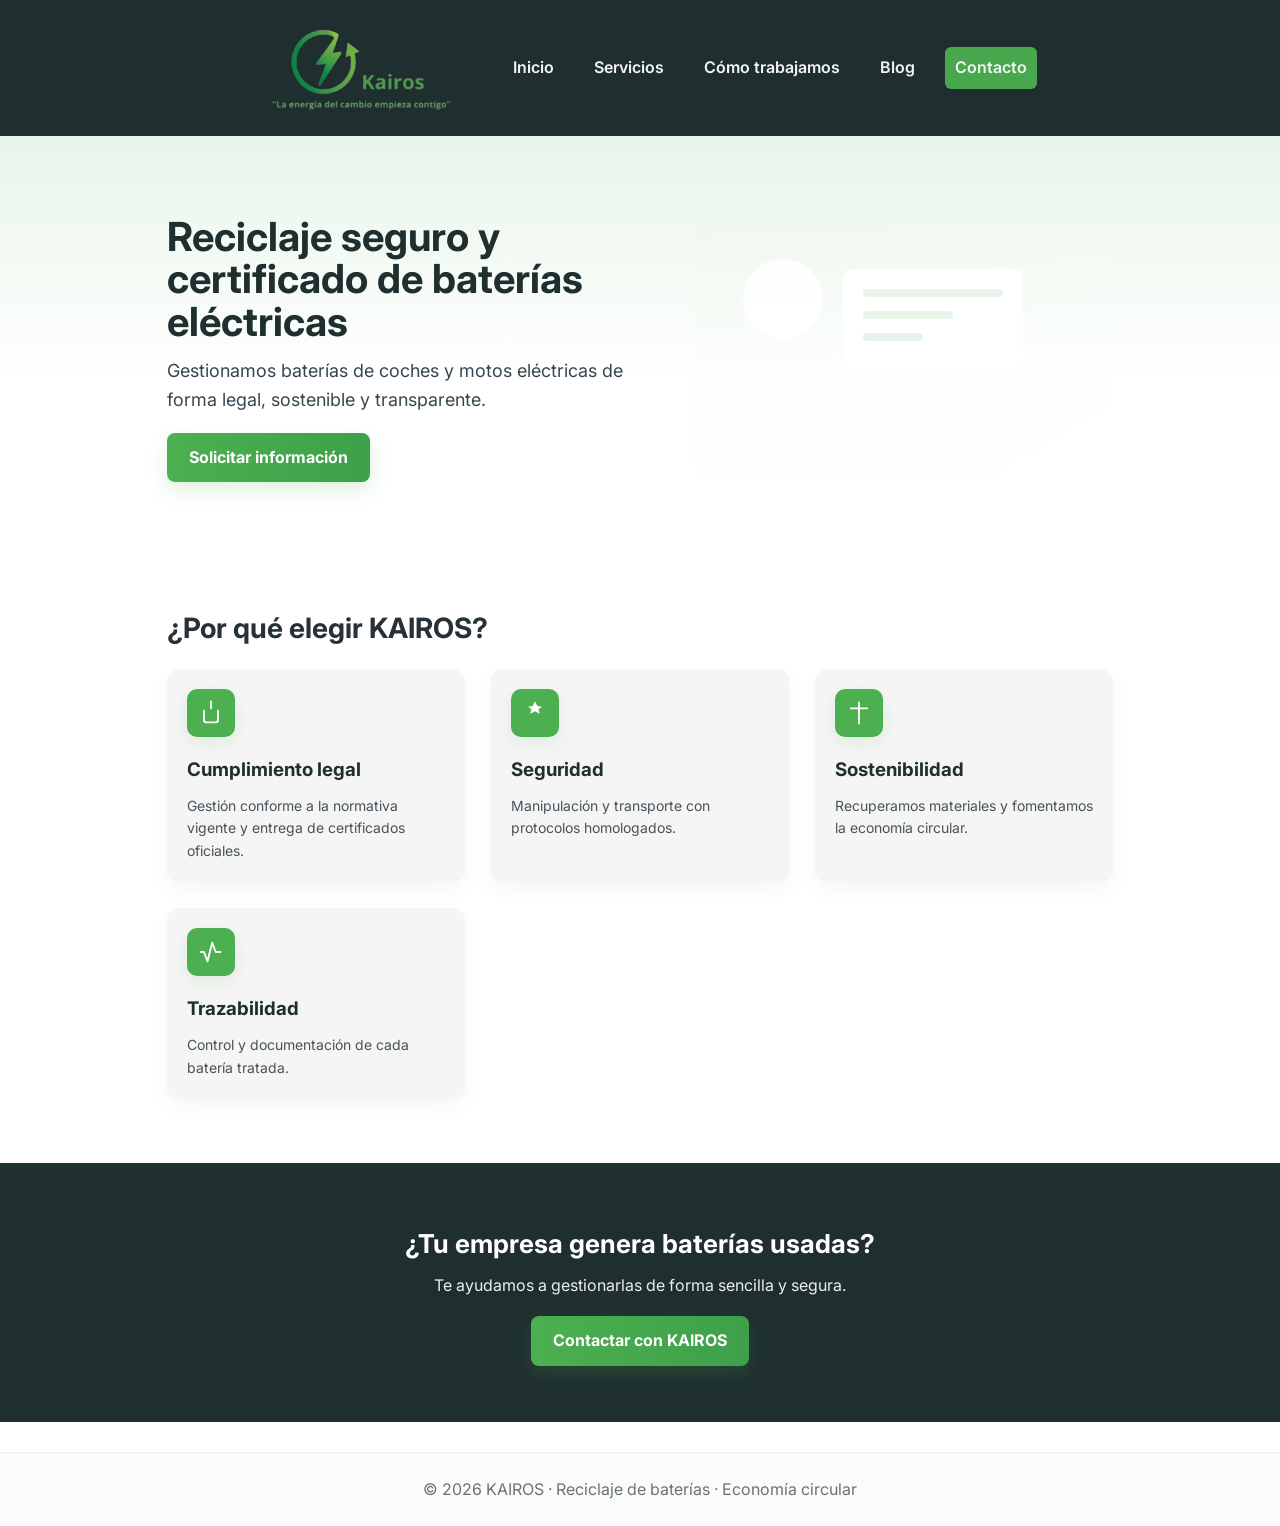
<file: index.html>
<!DOCTYPE html>
<html lang="es">
<head>
    <meta charset="UTF-8">
    <title>KAIROS | Reciclaje de baterías eléctricas</title>
    <meta name="description" content="Reciclaje seguro y certificado de baterías de vehículos eléctricos. Servicio profesional para talleres y concesionarios.">
    <meta name="viewport" content="width=device-width, initial-scale=1.0">
    <link rel="stylesheet" href="styles.css">
    <link href="https://fonts.googleapis.com/css2?family=Inter:wght@400;600;700;800&display=swap" rel="stylesheet">
</head>

<body>

<header class="header">
    <div class="container">
        <a href="index.html" class="logo"><img src="kairos.png" alt="KAIROS"></a>
        <nav>
            <a href="index.html">Inicio</a>
            <a href="servicios.html">Servicios</a>
            <a href="proceso.html">Cómo trabajamos</a>
            <a href="blog.html">Blog</a>
            <a href="contacto.html" class="btn">Contacto</a>
        </nav>
    </div>
</header>

<section class="hero">
    <div class="container">
        <div class="hero-content">
            <h1>Reciclaje seguro y certificado de baterías eléctricas</h1>
            <p>Gestionamos baterías de coches y motos eléctricas de forma legal, sostenible y transparente.</p>
            <a href="contacto.html" class="btn-primary">Solicitar información</a>
        </div>

        <div class="hero-illustration" aria-hidden="true">
            <!-- Simple abstract SVG illustration to enrich the hero -->
            <svg width="420" height="260" viewBox="0 0 420 260" fill="none" xmlns="http://www.w3.org/2000/svg">
                <rect x="0" y="0" width="420" height="260" rx="16" fill="url(#g)" opacity="0.14"/>
                <g transform="translate(30,20)">
                    <circle cx="60" cy="60" r="40" fill="#ffffff" opacity="0.9"/>
                    <rect x="120" y="30" width="180" height="100" rx="10" fill="#ffffff" opacity="0.95"/>
                    <rect x="140" y="50" width="140" height="8" rx="4" fill="#e6f4ea"/>
                    <rect x="140" y="72" width="90" height="8" rx="4" fill="#e6f4ea"/>
                    <rect x="140" y="94" width="60" height="8" rx="4" fill="#e6f4ea"/>
                </g>
                <defs>
                    <linearGradient id="g" x1="0" x2="1" y1="0" y2="1">
                        <stop stop-color="#e8f5e9" offset="0%"/>
                        <stop stop-color="#ffffff" offset="100%"/>
                    </linearGradient>
                </defs>
            </svg>
        </div>
    </div>
</section>

<section class="beneficios">
    <div class="container">
        <h2>¿Por qué elegir KAIROS?</h2>
        <div class="grid">
            <div class="card">
                <div class="icon" aria-hidden="true">
                    <svg width="28" height="28" viewBox="0 0 24 24" fill="none" xmlns="http://www.w3.org/2000/svg"><path d="M12 2v6" stroke="#fff" stroke-width="1.6" stroke-linecap="round" stroke-linejoin="round"/><path d="M6 10v8a2 2 0 0 0 2 2h8a2 2 0 0 0 2-2v-8" stroke="#fff" stroke-width="1.6" stroke-linecap="round" stroke-linejoin="round"/></svg>
                </div>
                <h3>Cumplimiento legal</h3>
                <p>Gestión conforme a la normativa vigente y entrega de certificados oficiales.</p>
            </div>
            <div class="card">
                <div class="icon" aria-hidden="true">
                    <svg width="28" height="28" viewBox="0 0 24 24" fill="none" xmlns="http://www.w3.org/2000/svg"><path d="M12 2l2 4 4 .6-3 2 1 4-4-2-4 2 1-4-3-2 4-.6L12 2z" fill="#fff"/></svg>
                </div>
                <h3>Seguridad</h3>
                <p>Manipulación y transporte con protocolos homologados.</p>
            </div>
            <div class="card">
                <div class="icon" aria-hidden="true">
                    <svg width="28" height="28" viewBox="0 0 24 24" fill="none" xmlns="http://www.w3.org/2000/svg"><path d="M12 3v18" stroke="#fff" stroke-width="1.6" stroke-linecap="round" stroke-linejoin="round"/><path d="M5 8h14" stroke="#fff" stroke-width="1.6" stroke-linecap="round" stroke-linejoin="round"/></svg>
                </div>
                <h3>Sostenibilidad</h3>
                <p>Recuperamos materiales y fomentamos la economía circular.</p>
            </div>
            <div class="card">
                <div class="icon" aria-hidden="true">
                    <svg width="28" height="28" viewBox="0 0 24 24" fill="none" xmlns="http://www.w3.org/2000/svg"><path d="M3 12h3l3 8 4-16 3 8h4" stroke="#fff" stroke-width="1.6" stroke-linecap="round" stroke-linejoin="round"/></svg>
                </div>
                <h3>Trazabilidad</h3>
                <p>Control y documentación de cada batería tratada.</p>
            </div>
        </div>
    </div>
</section>

<section class="cta">
    <div class="container">
        <h2>¿Tu empresa genera baterías usadas?</h2>
        <p>Te ayudamos a gestionarlas de forma sencilla y segura.</p>
        <a href="contacto.html" class="btn-primary">Contactar con KAIROS</a>
    </div>
</section>

<footer>
    <div class="container">
        <p>© 2026 KAIROS · Reciclaje de baterías · Economía circular</p>
    </div>
</footer>

</body>
</html>
</file>
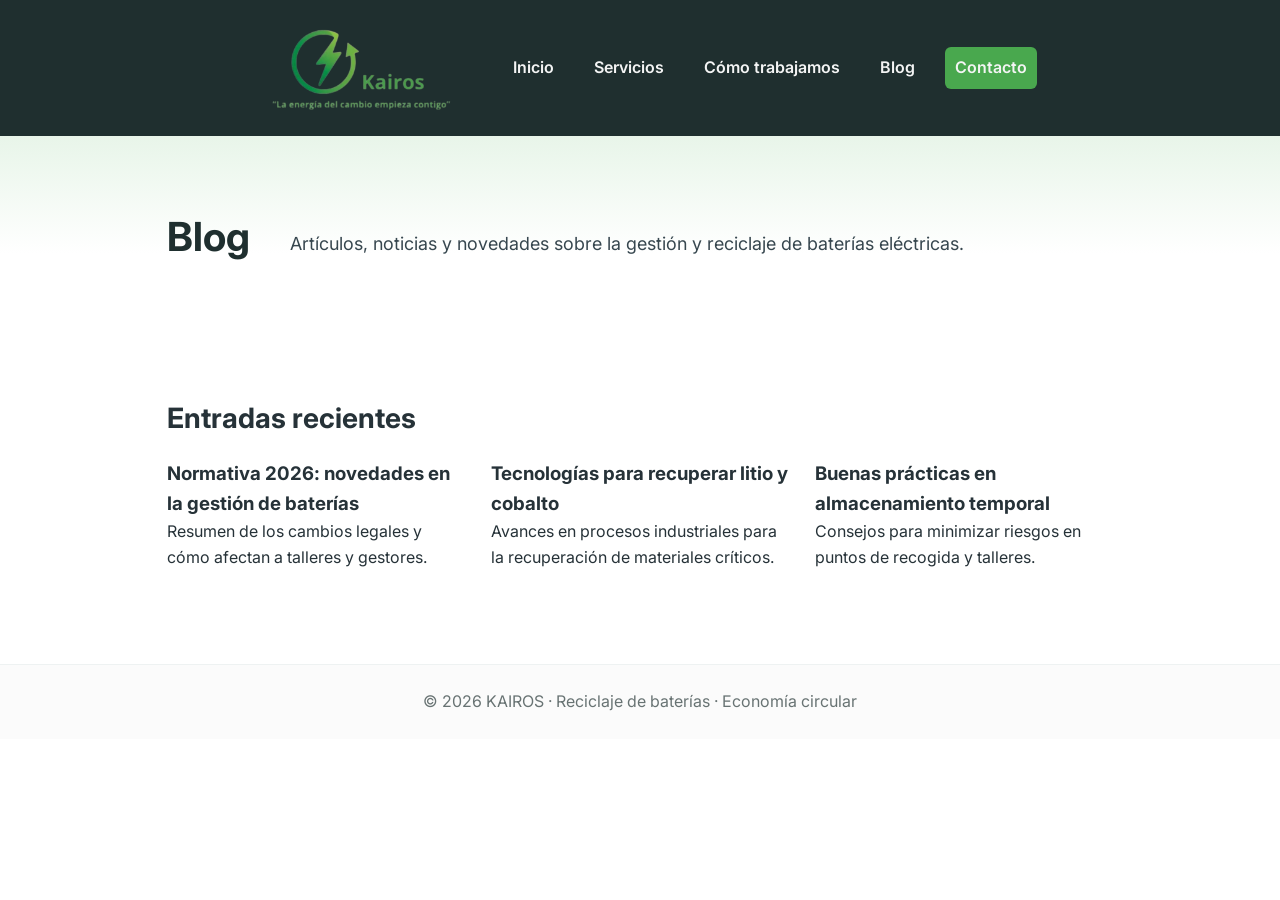
<file: blog.html>
<!DOCTYPE html>
<html lang="es">
<head>
    <meta charset="UTF-8">
    <title>Blog | KAIROS</title>
    <meta name="viewport" content="width=device-width, initial-scale=1.0">
    <link rel="stylesheet" href="styles.css">
    <link href="https://fonts.googleapis.com/css2?family=Inter:wght@400;600;700;800&display=swap" rel="stylesheet">
    <meta name="description" content="Noticias y artículos sobre reciclaje de baterías, normativa y economía circular.">
</head>
<body>

<header class="header">
    <div class="container">
        <a href="index.html" class="logo"><img src="kairos.png" alt="KAIROS"></a>
        <nav>
            <a href="index.html">Inicio</a>
            <a href="servicios.html">Servicios</a>
            <a href="proceso.html">Cómo trabajamos</a>
            <a href="blog.html">Blog</a>
            <a href="contacto.html" class="btn">Contacto</a>
        </nav>
    </div>
</header>

<section class="hero">
    <div class="container">
        <h1>Blog</h1>
        <p>Artículos, noticias y novedades sobre la gestión y reciclaje de baterías eléctricas.</p>
    </div>
</section>

<section class="beneficios">
    <div class="container">
        <h2>Entradas recientes</h2>
        <div class="grid">
            <div>
                <h3>Normativa 2026: novedades en la gestión de baterías</h3>
                <p>Resumen de los cambios legales y cómo afectan a talleres y gestores.</p>
            </div>
            <div>
                <h3>Tecnologías para recuperar litio y cobalto</h3>
                <p>Avances en procesos industriales para la recuperación de materiales críticos.</p>
            </div>
            <div>
                <h3>Buenas prácticas en almacenamiento temporal</h3>
                <p>Consejos para minimizar riesgos en puntos de recogida y talleres.</p>
            </div>
        </div>
    </div>
</section>

<footer>
    <div class="container">
        <p>© 2026 KAIROS · Reciclaje de baterías · Economía circular</p>
    </div>
</footer>

</body>
</html>
</file>
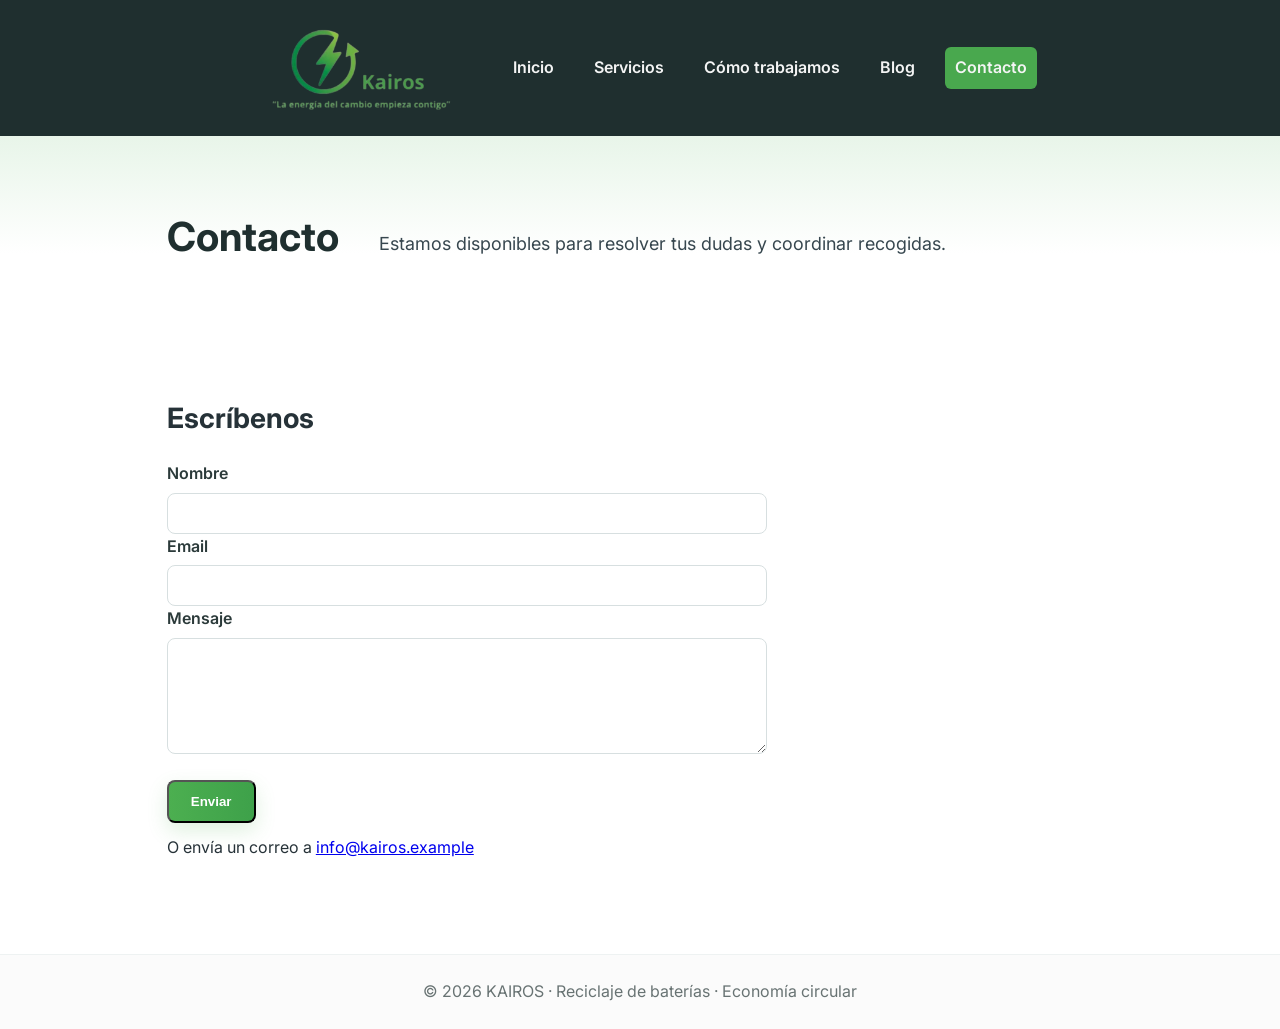
<file: contacto.html>
<!DOCTYPE html>
<html lang="es">
<head>
    <meta charset="UTF-8">
    <title>Contacto | KAIROS</title>
    <meta name="viewport" content="width=device-width, initial-scale=1.0">
    <link rel="stylesheet" href="styles.css">
    <link href="https://fonts.googleapis.com/css2?family=Inter:wght@400;600;700;800&display=swap" rel="stylesheet">
    <meta name="description" content="Contacto para solicitar información o programar recogidas de baterías eléctricas.">
</head>
<body>

<header class="header">
    <div class="container">
        <a href="index.html" class="logo"><img src="kairos.png" alt="KAIROS"></a>
        <nav>
            <a href="index.html">Inicio</a>
            <a href="servicios.html">Servicios</a>
            <a href="proceso.html">Cómo trabajamos</a>
            <a href="blog.html">Blog</a>
            <a href="contacto.html" class="btn">Contacto</a>
        </nav>
    </div>
</header>

<section class="hero">
    <div class="container">
        <h1>Contacto</h1>
        <p>Estamos disponibles para resolver tus dudas y coordinar recogidas.</p>
    </div>
</section>

<section class="beneficios">
    <div class="container">
        <h2>Escríbenos</h2>
        <div style="max-width:600px;margin-top:20px;">
            <form action="#" method="post">
                <label for="nombre">Nombre</label><br>
                <input id="nombre" name="nombre" type="text"><br>
                <label for="email">Email</label><br>
                <input id="email" name="email" type="email"><br>
                <label for="mensaje">Mensaje</label><br>
                <textarea id="mensaje" name="mensaje" rows="6"></textarea>
                <button type="submit" class="btn-primary">Enviar</button>
            </form>
            <p style="margin-top:12px;">O envía un correo a <a href="mailto:info@kairos.example">info@kairos.example</a></p>
        </div>
    </div>
</section>

<footer>
    <div class="container">
        <p>© 2026 KAIROS · Reciclaje de baterías · Economía circular</p>
    </div>
</footer>

</body>
</html>
</file>
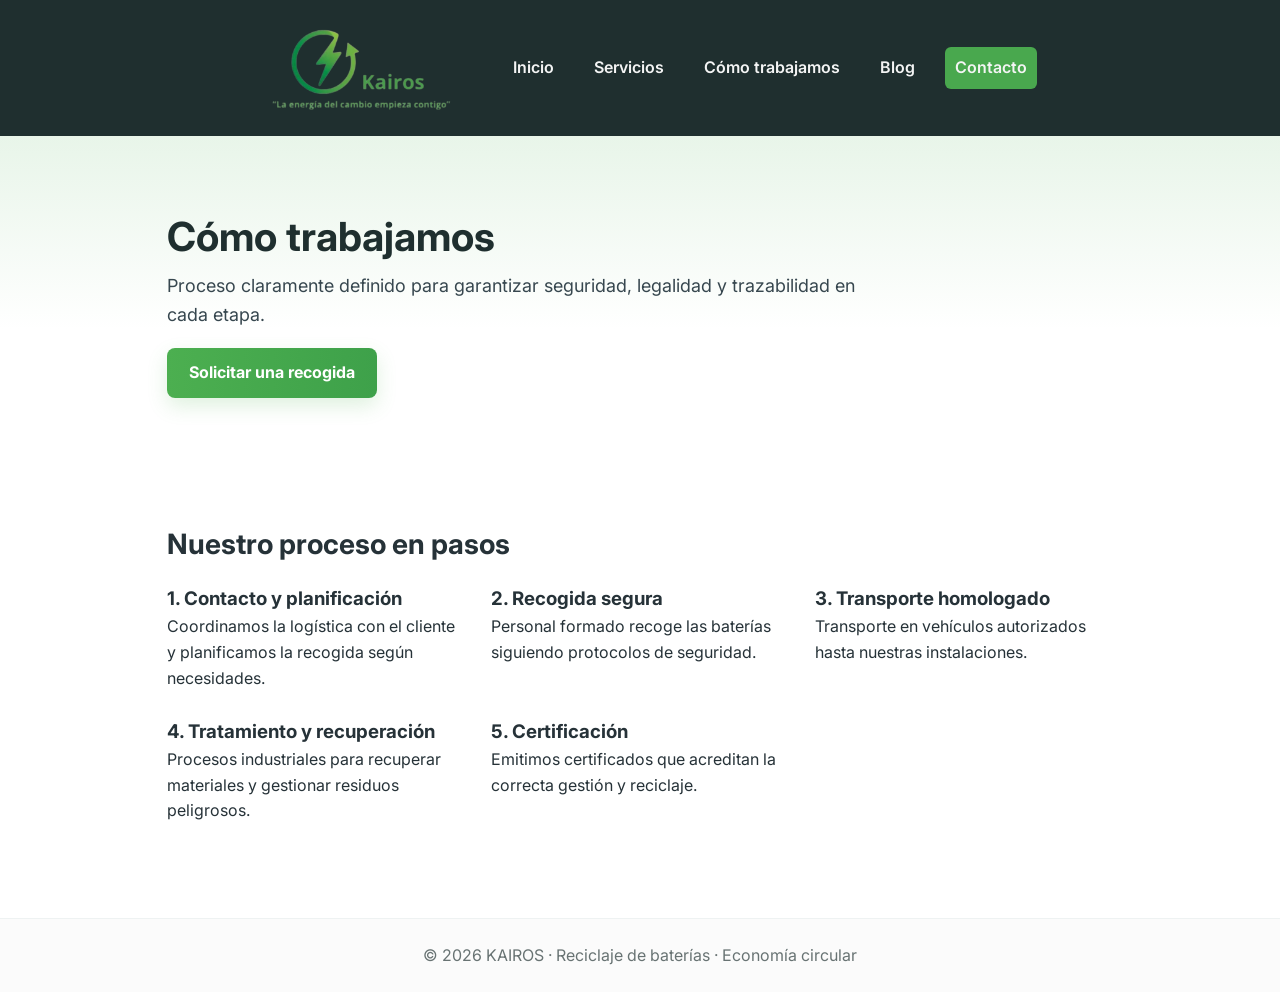
<file: proceso.html>
<!DOCTYPE html>
<html lang="es">
<head>
    <meta charset="UTF-8">
    <title>Cómo trabajamos | KAIROS</title>
    <meta name="viewport" content="width=device-width, initial-scale=1.0">
    <link rel="stylesheet" href="styles.css">
    <link href="https://fonts.googleapis.com/css2?family=Inter:wght@400;600;700;800&display=swap" rel="stylesheet">
    <meta name="description" content="Proceso de gestión y reciclaje de baterías: pasos desde la recogida hasta la certificación.">
</head>
<body>

<header class="header">
    <div class="container">
        <a href="index.html" class="logo"><img src="kairos.png" alt="KAIROS"></a>
        <nav>
            <a href="index.html">Inicio</a>
            <a href="servicios.html">Servicios</a>
            <a href="proceso.html">Cómo trabajamos</a>
            <a href="blog.html">Blog</a>
            <a href="contacto.html" class="btn">Contacto</a>
        </nav>
    </div>
</header>

<section class="hero">
    <div class="container">
        <div>
            <h1>Cómo trabajamos</h1>
            <p>Proceso claramente definido para garantizar seguridad, legalidad y trazabilidad en cada etapa.</p>
            <a href="contacto.html" class="btn-primary">Solicitar una recogida</a>
        </div>
    </div>
</section>

<section class="beneficios">
    <div class="container">
        <h2>Nuestro proceso en pasos</h2>
        <div class="grid">
            <div>
                <h3>1. Contacto y planificación</h3>
                <p>Coordinamos la logística con el cliente y planificamos la recogida según necesidades.</p>
            </div>
            <div>
                <h3>2. Recogida segura</h3>
                <p>Personal formado recoge las baterías siguiendo protocolos de seguridad.</p>
            </div>
            <div>
                <h3>3. Transporte homologado</h3>
                <p>Transporte en vehículos autorizados hasta nuestras instalaciones.</p>
            </div>
            <div>
                <h3>4. Tratamiento y recuperación</h3>
                <p>Procesos industriales para recuperar materiales y gestionar residuos peligrosos.</p>
            </div>
            <div>
                <h3>5. Certificación</h3>
                <p>Emitimos certificados que acreditan la correcta gestión y reciclaje.</p>
            </div>
        </div>
    </div>
</section>

<footer>
    <div class="container">
        <p>© 2026 KAIROS · Reciclaje de baterías · Economía circular</p>
    </div>
</footer>

</body>
</html>
</file>
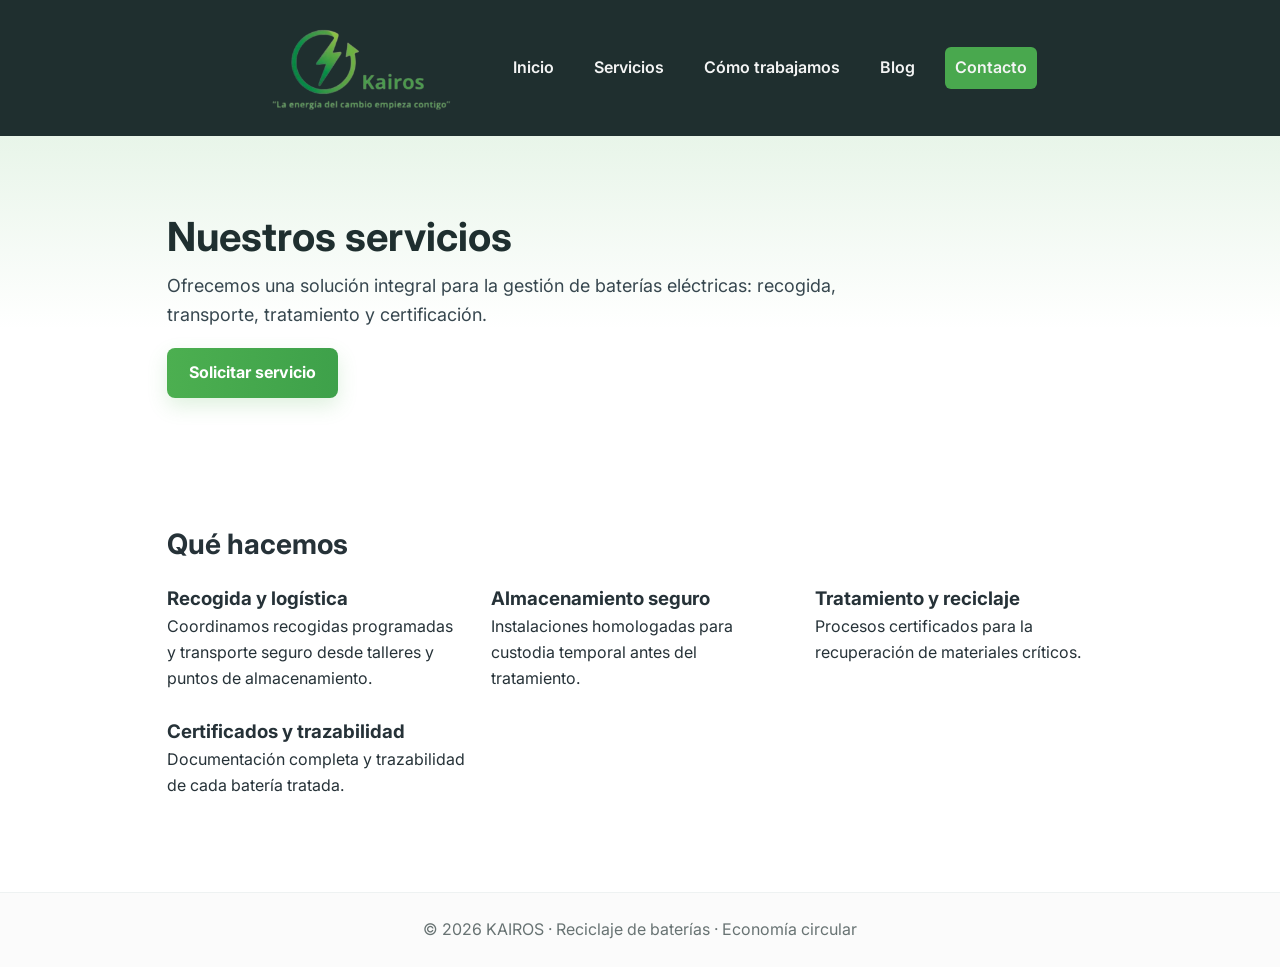
<file: servicios.html>
<!DOCTYPE html>
<html lang="es">
<head>
    <meta charset="UTF-8">
    <title>Servicios | KAIROS</title>
    <meta name="viewport" content="width=device-width, initial-scale=1.0">
    <link rel="stylesheet" href="styles.css">
    <link href="https://fonts.googleapis.com/css2?family=Inter:wght@400;600;700;800&display=swap" rel="stylesheet">
    <meta name="description" content="Servicios de reciclaje y gestión de baterías eléctricas: recogida, transporte, tratamiento y certificación.">
</head>
<body>

<header class="header">
    <div class="container">
        <a href="index.html" class="logo"><img src="kairos.png" alt="KAIROS"></a>
        <nav>
            <a href="index.html">Inicio</a>
            <a href="servicios.html">Servicios</a>
            <a href="proceso.html">Cómo trabajamos</a>
            <a href="blog.html">Blog</a>
            <a href="contacto.html" class="btn">Contacto</a>
        </nav>
    </div>
</header>

<section class="hero">
    <div class="container">
        <div>
            <h1>Nuestros servicios</h1>
            <p>Ofrecemos una solución integral para la gestión de baterías eléctricas: recogida, transporte, tratamiento y certificación.</p>
            <a href="contacto.html" class="btn-primary">Solicitar servicio</a>
        </div>
    </div>
</section>

<section class="beneficios">
    <div class="container">
        <h2>Qué hacemos</h2>
        <div class="grid">
            <div>
                <h3>Recogida y logística</h3>
                <p>Coordinamos recogidas programadas y transporte seguro desde talleres y puntos de almacenamiento.</p>
            </div>
            <div>
                <h3>Almacenamiento seguro</h3>
                <p>Instalaciones homologadas para custodia temporal antes del tratamiento.</p>
            </div>
            <div>
                <h3>Tratamiento y reciclaje</h3>
                <p>Procesos certificados para la recuperación de materiales críticos.</p>
            </div>
            <div>
                <h3>Certificados y trazabilidad</h3>
                <p>Documentación completa y trazabilidad de cada batería tratada.</p>
            </div>
        </div>
    </div>
</section>

<footer>
    <div class="container">
        <p>© 2026 KAIROS · Reciclaje de baterías · Economía circular</p>
    </div>
</footer>

</body>
</html>
</file>
<file: styles.css>
:root{
    --green: #4caf50;
    --dark: #1f2f2f;
    --light: #e8f5e9;
    --muted: #f5f5f5;
    --text: #263238;
}

*{box-sizing:border-box;margin:0;padding:0}
html,body{height:100%}
body{
    font-family: Inter, system-ui, -apple-system, 'Segoe UI', Roboto, Arial, sans-serif;
    color:var(--text);
    background: #fff;
    -webkit-font-smoothing:antialiased;
    line-height:1.6;
}

.header{
    display:flex;
    align-items:center;
    justify-content:space-between;
    padding:18px 6%;
    background:var(--dark);
    box-shadow:0 6px 18px rgba(31,47,47,0.12);
}

/* Ensure inner container distributes logo and nav horizontally */
.header .container{display:flex;align-items:center;justify-content:space-between}

.logo{
    color:var(--green);
    font-weight:700;
    font-size:20px;
    letter-spacing:1px;
}

.logo img{
    height:100px;
    width:auto;
    display:block;
}

nav{display:flex;align-items:center}
nav a{
    color:#fff;
    margin-left:20px;
    text-decoration:none;
    padding:8px 10px;
    border-radius:6px;
    transition:all .18s ease;
    font-weight:600;
    opacity:0.95;
}
nav a:hover{transform:translateY(-2px);opacity:1}
nav a.btn{background:var(--green);color:#fff}

.container{padding:0 6%;max-width:1100px;margin:0 auto}

.hero{
    padding:80px 0 60px;
    background:linear-gradient(180deg,var(--light) 0%, #ffffff 60%);
}
.hero .container{display:flex;align-items:center;gap:40px}
.hero-content{max-width:680px}
.hero h1{font-size:40px;color:var(--dark);margin-bottom:14px;line-height:1.06}
.hero p{color:#37474f;max-width:700px;font-size:18px}
.hero-illustration{flex:0 0 420px;display:flex;align-items:center;justify-content:center}
.hero-illustration svg{width:100%;height:auto;border-radius:12px}
.hero-card{background:#fff;border-radius:12px;padding:34px;box-shadow:0 8px 30px rgba(39,60,52,0.06)}

.btn-primary{
    display:inline-block;background:linear-gradient(90deg,var(--green) 0%, #3ea14a 100%);
    color:#fff;padding:12px 22px;border-radius:8px;text-decoration:none;font-weight:700;margin-top:18px;
    box-shadow:0 8px 20px rgba(76,175,80,0.18);transition:transform .14s ease,box-shadow .14s ease;
}
.btn-primary:hover{transform:translateY(-3px);box-shadow:0 16px 36px rgba(76,175,80,0.18)}

.beneficios{padding:64px 0}
.beneficios h2{font-size:28px;margin-bottom:18px}
.grid{display:grid;grid-template-columns:repeat(auto-fit,minmax(220px,1fr));gap:26px;margin-top:18px}
.grid .card{background:var(--muted);padding:20px;border-radius:12px;box-shadow:0 8px 20px rgba(16,24,24,0.04);display:flex;flex-direction:column;gap:10px;align-items:flex-start}
.grid .card h3{color:var(--dark);margin:0}
.grid .card p{color:#47535a;margin:0;font-size:14px}
.grid .card .icon{width:48px;height:48px;border-radius:10px;background:var(--green);display:flex;align-items:center;justify-content:center;margin-bottom:8px;box-shadow:0 6px 18px rgba(76,175,80,0.12)}
.grid .card .icon svg{display:block}

.cta{background:var(--dark);color:#fff;padding:56px 0;text-align:center;border-top:4px solid rgba(255,255,255,0.02)}
.cta h2{font-size:26px;margin-bottom:8px}
.cta p{opacity:0.92}

form{display:block}
input[type="text"],input[type="email"],textarea{width:100%;padding:12px;border-radius:8px;border:1px solid #d7dfe0;margin-top:6px}
label{font-weight:600;color:#2b3a3a}
button[type="submit"],button{cursor:pointer}

footer{padding:24px 6%;background:#fbfbfb;color:#687373;text-align:center;margin-top:30px;border-top:1px solid #eef2f2}

@media (max-width:1000px){
    .hero .container{flex-direction:column;text-align:center}
    .hero-illustration{order:2;flex:0 0 auto;margin-top:18px}
    .hero-content{order:1}
}

@media (max-width:800px){
    nav a{margin-left:10px;padding:6px 8px}
    .hero h1{font-size:30px}
}

@media (max-width:420px){
    .header{padding:14px 4%}
    .container{padding:0 4%}
}
</file>
